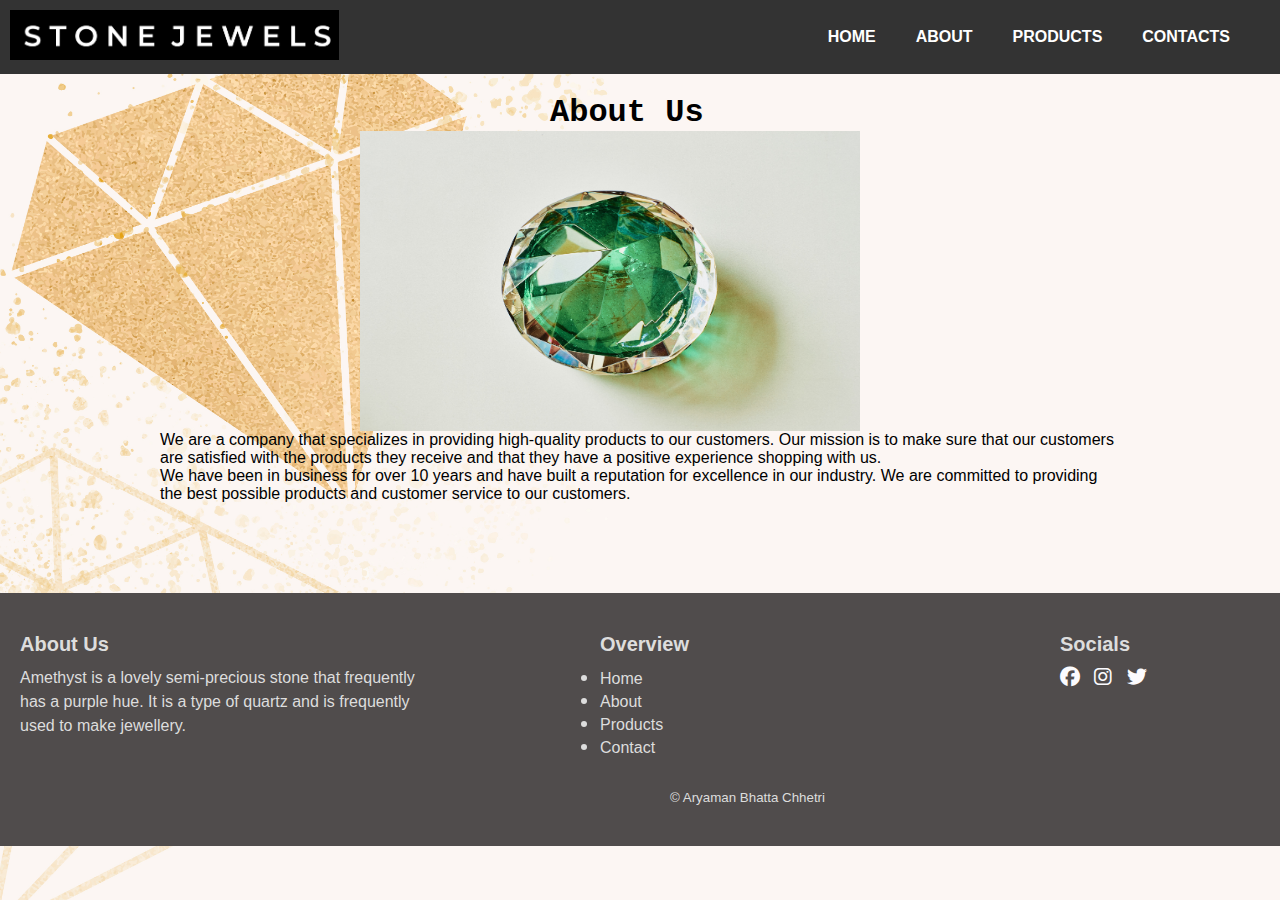
<file: css-project/about.html>
<!DOCTYPE html>
<html lang="en">
<head>
  <meta charset="UTF-8">
  <meta name="viewport" content="width=device-width, initial-scale=1.0">
  <!--Title of the page-->
  <title>Amethyst</title>
  <link rel="stylesheet" href="style.css">
  <link rel="stylesheet" href="https://cdnjs.cloudflare.com/ajax/libs/font-awesome/6.4.0/css/all.min.css" />
</head>
<body id="about">
  <header>
    <div class="nav-bar">
      <!--Logo created from illustrator-->
      <!--Thank you https://unsplash.com for wonderful pictures-->
      <a href="index.html"><img src="images/logo.png" alt="Company-logo"></a>
    </div>
    <!--Navigation of the page-->
    <nav>
      <ul>
        <li><a href="index.html">HOME</a></li>
        <li><a href="about.html">ABOUT</a></li>
        <li><a href="products.html">PRODUCTS</a></li>
        <li><a href="contact.html">CONTACTS</a></li>
      </ul>
    </nav>
  </header>
  <main>
    <h1>About Us</h1>
    <div class="about-img">
        <img src="images/girl-with-red-hat-IKJ8k8cfHnY-unsplash.jpg" alt="Imageee">
    </div>
    <p>We are a company that specializes in providing high-quality products to our customers. Our mission is to make sure that our customers are satisfied with the products they receive and that they have a positive experience shopping with us.</p>
    <p>We have been in business for over 10 years and have built a reputation for excellence in our industry. We are committed to providing the best possible products and customer service to our customers.</p>
  </main>
  <footer>
    <div class="footer-one">
      <div class="footer-two">
        <h3>About Us</h3>
        <p>Amethyst is a lovely semi-precious stone that frequently has a purple hue. It is a type of quartz and is frequently used to make jewellery. </p>
      </div>
      <div class="footer-three">
        <h3>Overview</h3>
        <ul>
          <li><a href="#">Home</a></li>
          <li><a href="#">About</a></li>
          <li><a href="#">Products</a></li>
          <li><a href="#">Contact</a></li>
        </ul>
      </div>
      <div class="footer-four">
        <h3>Socials</h3>
        <div class="footer-five">
          <a href="#"><i class="fab fa-facebook"></i></a>
          <a href="#"><i class="fab fa-instagram"></i></a>
          <a href="#"><i class="fab fa-twitter"></i></a>
        </div>
      </div>
    </div>
    <p><small>&copy Aryaman Bhatta Chhetri</small></p>
  </footer>
    </body>
    </html>
</file>
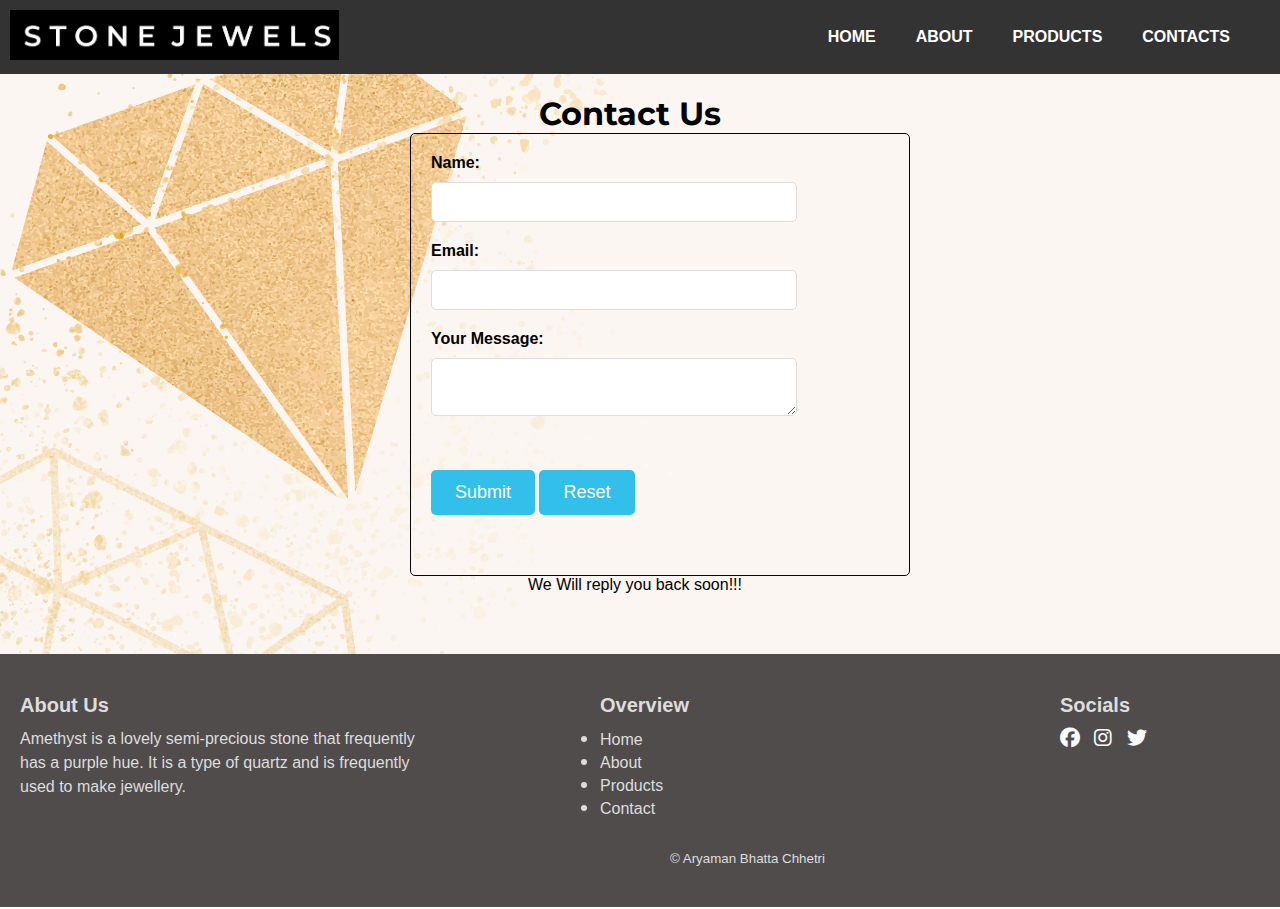
<file: css-project/contact.html>
<!DOCTYPE html>
<html lang="en">
<head>
  <meta charset="UTF-8">
  <meta name="viewport" content="width=device-width, initial-scale=1.0">
  <!--Title of the page-->
  <title>Amethyst</title>
  <link rel="stylesheet" href="style.css">
  <link rel="stylesheet" href="https://cdnjs.cloudflare.com/ajax/libs/font-awesome/6.4.0/css/all.min.css" />
</head>
<body id="contact">
  <header>
    <div class="nav-bar">
      <!--Logo created from illustrator-->
      <!--Thank you https://unsplash.com for wonderful pictures-->
      <a href="index.html"><img src="images/logo.png" alt="Company-logo"></a>
    </div>
    <!--Navigation of the page-->
    <nav>
      <ul>
        <li><a href="index.html">HOME</a></li>
        <li><a href="about.html">ABOUT</a></li>
        <li><a href="products.html">PRODUCTS</a></li>
        <li><a href="contact.html">CONTACTS</a></li>
      </ul>
    </nav>
  </header>
  <main>
    <div class="container">
		<h1>Contact Us</h1>
		<form action="process-form.php" method="post">
			<label for="name">Name:</label>
			<input type="text" id="name" name="name" required>
			
			<label for="email">Email:</label>
			<input type="email" id="email" name="email" required>
			
			<label for="message">Your Message:</label>
			<textarea id="message" name="message" required></textarea>
			
			<button type="submit">Submit</button>
      <button type="reset">Reset</button>
		</form>
        <p class="Last">We Will reply you back soon!!!</p>
	</div>
  </main>
  
    <footer>
        <div class="footer-one">
          <div class="footer-two">
            <h3>About Us</h3>
            <p>Amethyst is a lovely semi-precious stone that frequently has a purple hue. It is a type of quartz and is frequently used to make jewellery. </p>
          </div>
          <div class="footer-three">
            <h3>Overview</h3>
            <ul>
              <li><a href="#">Home</a></li>
              <li><a href="#">About</a></li>
              <li><a href="#">Products</a></li>
              <li><a href="#">Contact</a></li>
            </ul>
          </div>
          <div class="footer-four">
            <h3>Socials</h3>
            <div class="footer-five">
              <a href="#"><i class="fab fa-facebook"></i></a>
              <a href="#"><i class="fab fa-instagram"></i></a>
              <a href="#"><i class="fab fa-twitter"></i></a>
            </div>
          </div>
        </div>
        <p><small>&copy Aryaman Bhatta Chhetri</small></p>
      </footer>
    </body>
    </html>
</file>
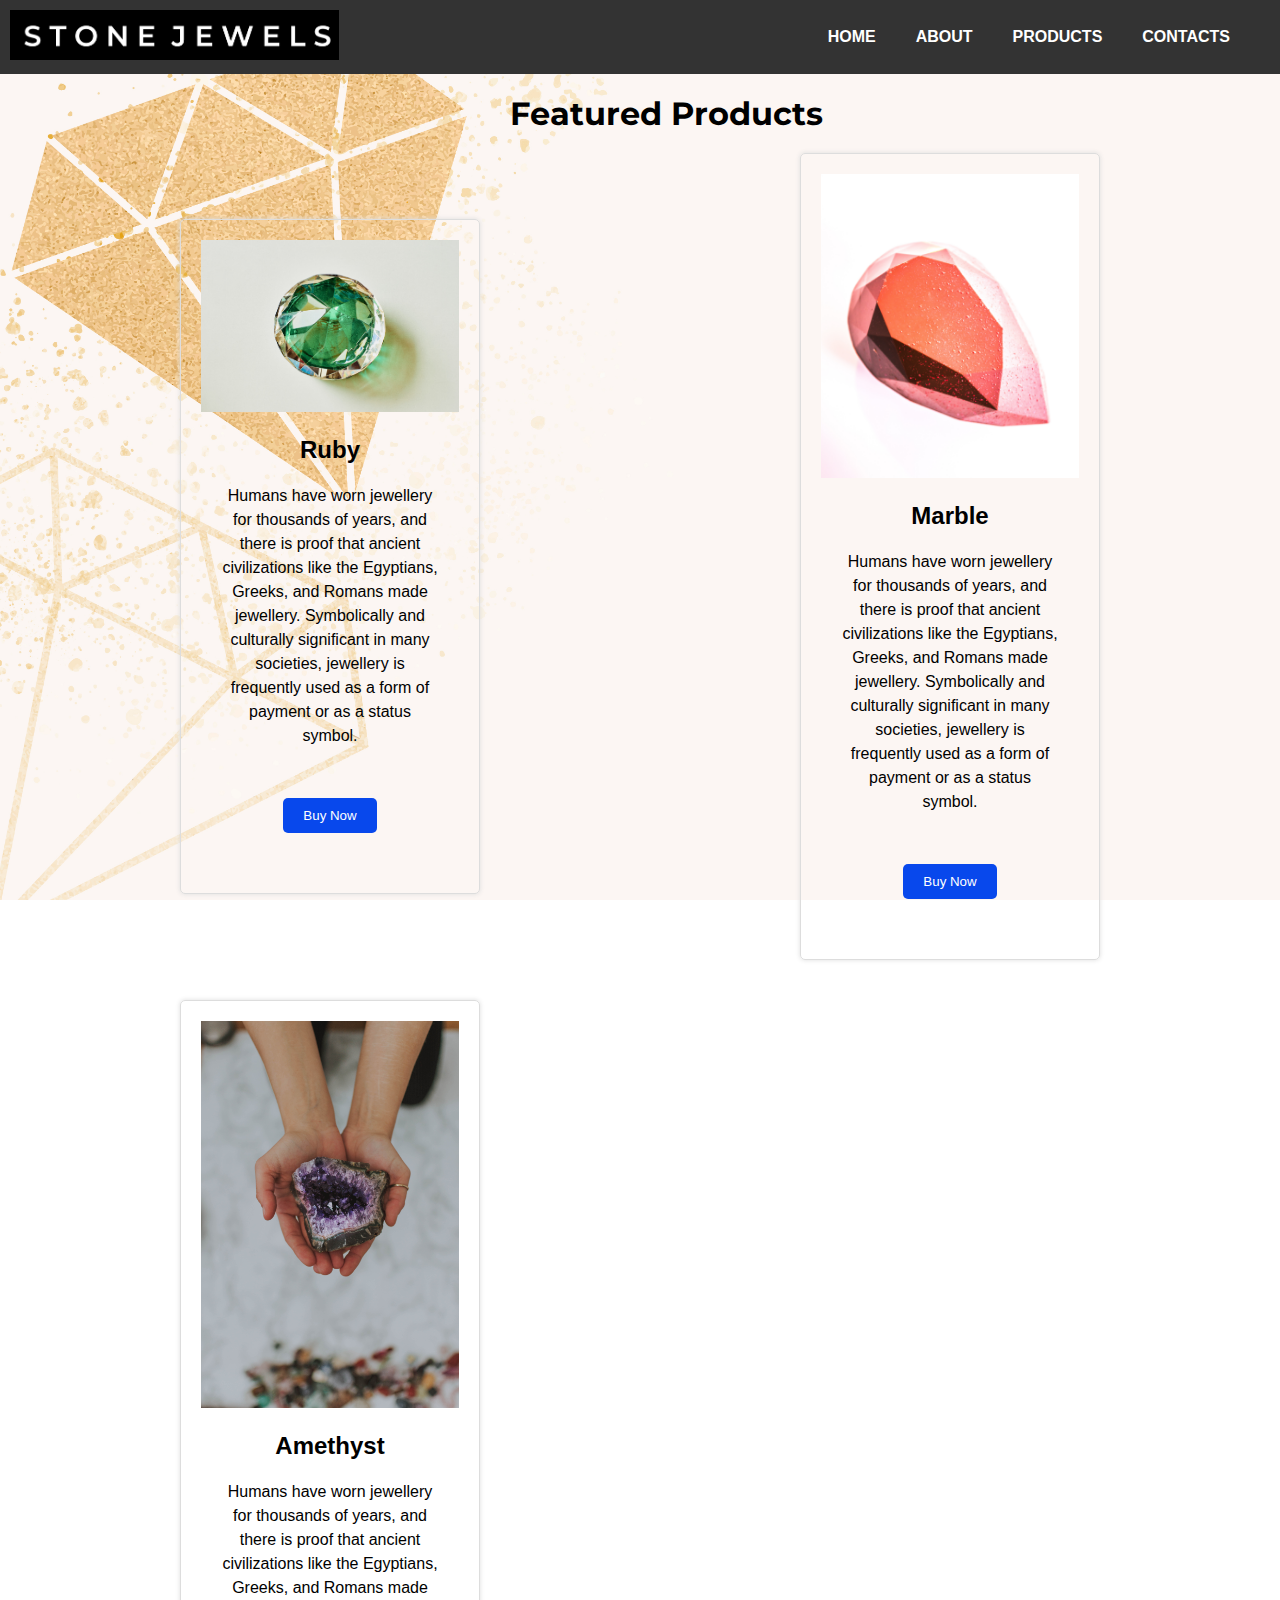
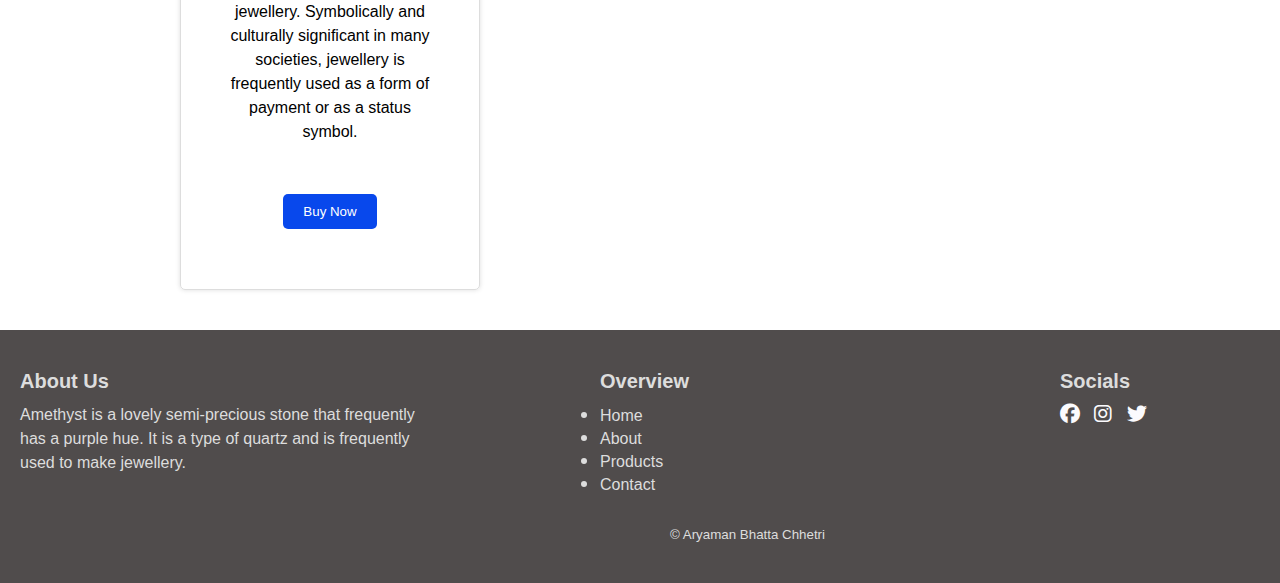
<file: css-project/products.html>
<!DOCTYPE html>
<html lang="en">
<head>
  <meta charset="UTF-8">
  <meta name="viewport" content="width=device-width, initial-scale=1.0">
  <!--Title of the page-->
  <title>Amethyst</title>
  <link rel="stylesheet" href="style.css">
  <link rel="stylesheet" href="https://cdnjs.cloudflare.com/ajax/libs/font-awesome/6.4.0/css/all.min.css" />
</head>
<body id="product">
  <header>
    <div class="nav-bar">
      <!--Logo created from illustrator-->
      <!--Thank you https://unsplash.com for wonderful pictures-->
      <a href="index.html"><img src="images/logo.png" alt="Company-logo"></a>
    </div>
    <!--Navigation of the page-->
    <nav>
      <ul>
        <li><a href="index.html">HOME</a></li>
        <li><a href="about.html">ABOUT</a></li>
        <li><a href="products.html">PRODUCTS</a></li>
        <li><a href="contact.html">CONTACTS</a></li>
      </ul>
    </nav>
  </header>
    <main>
        <h1>Featured Products</h1>
        <div class="product">
          <img src="images/girl-with-red-hat-IKJ8k8cfHnY-unsplash.jpg" alt="Product 1">
          <h2>Ruby</h2>
          <p>Humans have worn jewellery for thousands of years, and there is proof that ancient civilizations like the Egyptians, Greeks, and Romans made jewellery. Symbolically and culturally significant in many societies, jewellery is frequently used as a form of payment or as a status symbol.</p>
          <button>Buy Now</button>
        </div>
    
        <div class="product">
          <img src="images/joshua-fuller-XzuJuyYLjmE-unsplash.jpg" alt="Product 2">
          <h2>Marble</h2>
          <p>Humans have worn jewellery for thousands of years, and there is proof that ancient civilizations like the Egyptians, Greeks, and Romans made jewellery. Symbolically and culturally significant in many societies, jewellery is frequently used as a form of payment or as a status symbol.</p>
          <button>Buy Now</button>
        </div>
    
        <div class="product">
          <img src="images/lilartsy-uGCDi2f0jIk-unsplash.jpg" alt="Product 3">
          <h2>Amethyst</h2>
          <p>Humans have worn jewellery for thousands of years, and there is proof that ancient civilizations like the Egyptians, Greeks, and Romans made jewellery. Symbolically and culturally significant in many societies, jewellery is frequently used as a form of payment or as a status symbol.</p>
          <button>Buy Now</button>
        </div>
      </main>
      <footer>
        <div class="footer-one">
          <div class="footer-two">
            <h3>About Us</h3>
            <p>Amethyst is a lovely semi-precious stone that frequently has a purple hue. It is a type of quartz and is frequently used to make jewellery. </p>
          </div>
          <div class="footer-three">
            <h3>Overview</h3>
            <ul>
              <li><a href="#">Home</a></li>
              <li><a href="#">About</a></li>
              <li><a href="#">Products</a></li>
              <li><a href="#">Contact</a></li>
            </ul>
          </div>
          <div class="footer-four">
            <h3>Socials</h3>
            <div class="footer-five">
              <a href="#"><i class="fab fa-facebook"></i></a>
              <a href="#"><i class="fab fa-instagram"></i></a>
              <a href="#"><i class="fab fa-twitter"></i></a>
            </div>
          </div>
        </div>
        <p><small>&copy Aryaman Bhatta Chhetri</small></p>
      </footer>
    </body>
    </html>
</file>
<file: css-project/style.css>
@import url('https://fonts.googleapis.com/css2?family=Montserrat&display=swap');
* {
  margin: 0;
  padding: 0;
  box-sizing: border-box;
}
/*CSS for body*/
body {
  font-family: Arial, sans-serif;
  margin: 0;
  background-image: url(images/93252.jpg);
  background-repeat: no-repeat;
  background-size: cover;
  background-attachment: fixed;
}
#home body {
  margin: 0;
  padding: 0;
  background: #000;
  color: #fff;
  display: flex;
  justify-content: center;
  align-items: center;
  height: 100vh;
}
/*Video styling*/
video {
  position: fixed;
  top: 0;
  left: 0;
  width: 100%;
  height: 100%;
  object-fit: cover;
  z-index: -1;
}

/*CSS for HOME Page main*/
#home main{
  font-size: 20px;
  font-family: 'Courier New', Courier, monospace;
  text-shadow: #ddd;
  color: #ddd;
  margin-left: 100px;
}
#home .button-contact-us{
margin-right: 680px;
}
header {
  background-color: #333;
  color: #fff;
  display: flex;
  justify-content: space-between;
  align-items: center;
  padding: 10px;
}
h1{
  font-family: 'Montserrat', sans-serif;
    margin-left: 350px;
}
#about h1{
  font-family: 'Courier New', Courier, monospace;
  margin-left: 390px;
}
.nav-bar img {
  height: 50px;
}
nav ul {
  display: flex;
  list-style: none;
}
nav li {
  margin-right: 40px;
}
nav a {
  color: #fff;
  text-decoration: none;
  font-weight: bold;
  text-transform: uppercase;
  transition: all 0.3s ease;
}
nav a:hover {
  color: #ddd;
}
main {
  max-width: 1000px;
  margin: 0 auto;
  padding: 20px;
  display: flex;
  justify-content: space-between;
  align-items: center;
  flex-wrap: wrap;
}
.product {
    display: inline-block;
    text-align: center;
    border: 1px solid #ddd;
    border-radius: 5px;
    box-shadow: 0px 0px 5px #ddd;
    max-width: 300px;
    margin: 20px;
    padding: 20px;
}
.product:hover {
  box-shadow: 0 0 20px ;
}
.product img {
  width: 100%;
}
.product h2 {
  font-size: 24px;
  margin: 20px 0;
}
.product p {
  font-size: 16px;
  line-height: 1.5;
  margin: 0 20px 20px 20px;
}
/*Button styling*/
button {
  background-color: #0848ec;
  color: #fff;
  border: none;
  padding: 10px 20px;
  margin-bottom: 40px;
  margin-top: 30px;
  cursor: pointer;
  transition: all 0.3s ease;
  border-radius: 5px;
}
button:hover{
  background-color: #32bfea;
  color: #333;
  border: 2px solid #333;
}
button[class="button-learn-more"]:hover, button[class="button-contact-us"]:hover {
  background-color: #32bfea;
  color: #333;
  border: 2px solid #333;
}
.about-img {
  height: 300px;
  width: 500px;
  position: relative;
  margin-left: 200px;
}
.about-img img {
  position: absolute;
  top: 50%;
  left: 50%;
  transform: translate(-50%, -50%);
  height: 300px;
  width: 100%;
}
#contact h1{
  text-align: center;
  margin-left: 190px;
}
#contact footer{
  margin-top: 40px;
}
/*form Styling*/
form {
  width: 500px;
  margin: 0 auto;
  padding: 20px;
  border: 1px solid #070707;
  border-radius: 5px;
  margin-left: 250px;
}
label {
  display: block;
  margin-bottom: 10px;
  font-weight: bold;
}

input[type="text"],
input[type="email"],
textarea {
  width: 80%;
  padding: 10px;
  margin-bottom: 20px;
  border: 1px solid #ddd;
  border-radius: 5px;
  font-size: 16px;
}

button[type="submit"] {
  background-color: #32bfea;
  color: #fff;
  border: none;
  padding: 12px 24px;
  font-size: 18px;
  cursor: pointer;
  transition: background-color 0.3s ease-in-out;
  border-radius: 5px;
}
button[type="reset"] {
  background-color: #32bfea;
  color: #fff;
  border: none;
  padding: 12px 24px;
  font-size: 18px;
  cursor: pointer;
  transition: background-color 0.3s ease-in-out;
  border-radius: 5px;
}

button[type="submit"]:hover {
  background-color: #32bfea;
  color: #333;
  border: 2px solid #333;
}
button[type="reset"]:hover {
  background-color: #32bfea;
  color: #333;
  border: 2px solid #333;
}

.Last{
  text-align: center;
  margin-left: 200px;
  font-family: 'Franklin Gothic Medium', 'Arial Narrow', Arial, sans-serif;
}
/*Styling for footer*/
footer {
  background-color: #504c4c;
  padding: 40px 20px;
  color: #ddd;
}
#about footer{
  margin-top: 70px;
}

.footer-one {
  display: flex;
  flex-wrap: wrap;
  justify-content: space-between;
  margin-bottom: 20px;
}

.footer-two, .footer-two h3 {
  flex: 1;
  max-width: 400px;
  margin-right: 20px;
  font-size: 20px;
  margin-bottom: 10px;
}
.footer-two p {
  font-size: 16px;
  line-height: 1.5;
}

.footer-three, .footer-three h3 {
  flex: 1;
  max-width: 300px;
  font-size: 20px;
  margin-bottom: 10px;
}

.footer-three ul .footer-three li{
  list-style: none;
  padding: 0;
  margin-bottom: 5px;
}

.footer-three a {
  color: #f9f6f6;
  text-decoration: none;
  font-size: 16px;
  color: #ddd;
}

.footer-three a:hover {
  color: #fbf7f7;
}

.footer-four {
  flex: 1;
  max-width: 200px;
}

.footer-four h3 {
  font-size: 20px;
  margin-bottom: 10px;
  margin-right: 140px;
}

.footer-five a:hover {
  color: #666;
}
small{
  margin-left: 650px;
}
/* Style for the social media icons */
.footer-five a {
  display: inline-block;
  margin-right: 10px;
  font-size: 20px;
  color: #333;
  text-decoration: none;
  position: relative;
}
.footer-five a i.fa-facebook {
  color: rgb(251, 251, 254);
}
.footer-five a i.fa-instagram {
  color: rgb(251, 251, 254);
}
.footer-five a i.fa-twitter {
  color: rgb(251, 251, 254);
}
.footer-five a:hover i {
  color: #fff;
  box-shadow: 0 0 10px rgba(0, 0, 0, 0.2);
  transform: translateY(-3px);
}
</file>
